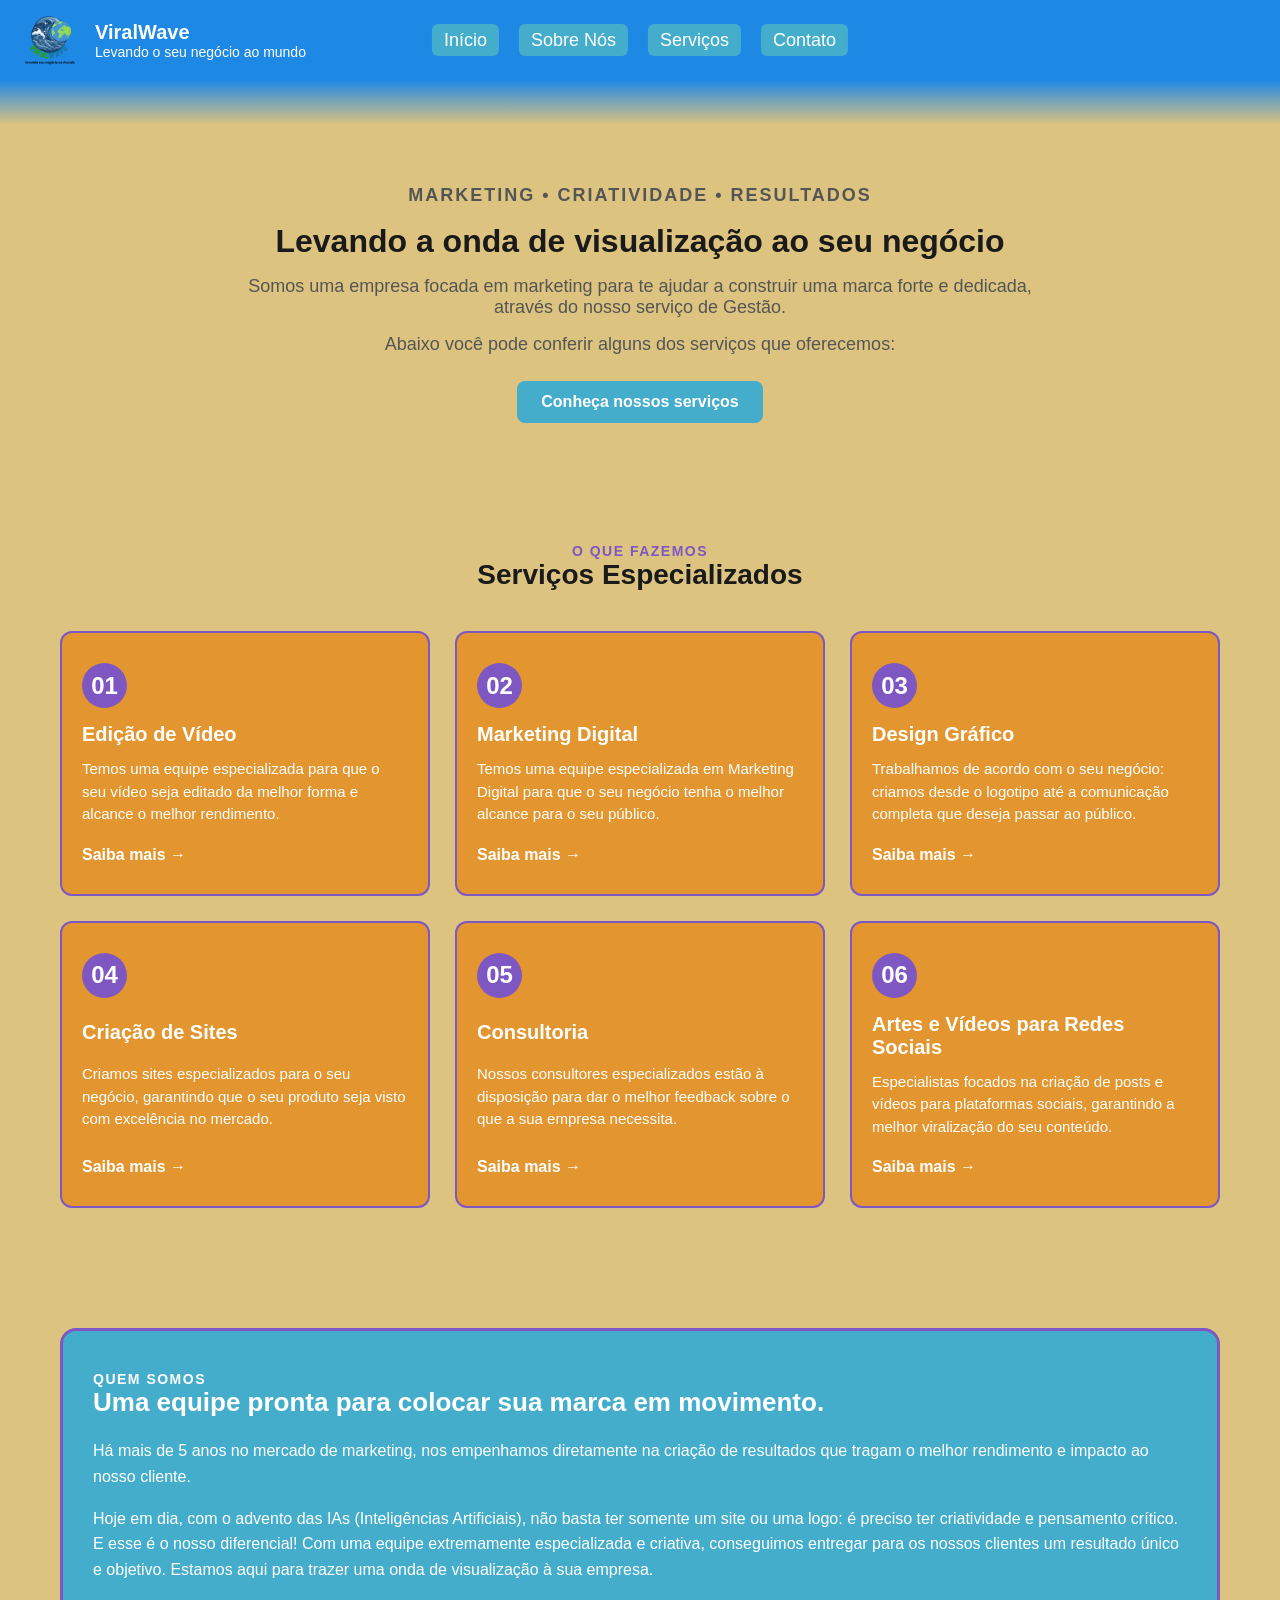
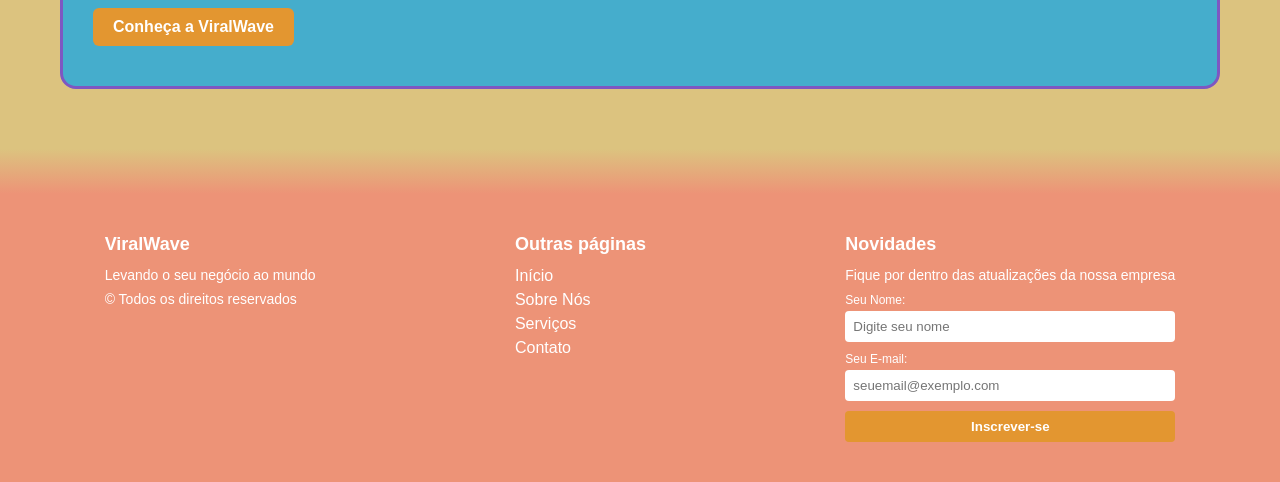
<file: pages/index.html>
<!DOCTYPE html>
<html lang="pt-br">
<head>
    <meta charset="UTF-8">
    <meta name="viewport" content="width=device-width, initial-scale=1.0">
    <title>ViralWave | Página inicial</title>

    <link rel="stylesheet" href="../style/global.css">
    <link rel="stylesheet" href="../style/index.css">
</head>

<body>

    <header class="header-principal">
        <div class="nav-container">

            <div class="marca-container">
                <img src="../images/ViralWave (1).svg" alt="Logo ViralWave" class="logo-img">

                <div class="titulos-marca">
                    <h1>ViralWave</h1>
                    <h2>Levando o seu negócio ao mundo</h2>
                </div>
            </div>

            <nav>
                <ul class="nav-principal">
                    <li><a href="../pages/index.html">Início</a></li>
                    <li><a href="../pages/sobre.html">Sobre Nós</a></li>
                    <li><a href="../pages/servicos.html">Serviços</a></li>
                    <li><a href="../pages/contato.html">Contato</a></li>
                </ul>
            </nav>
        
        </div>

        <div class="transicao-mar-areia"></div>
    </header>

    <main>

        <section class="inicio">
            <div class="inicio-conteudo">
                <p class="texto-destaque">MARKETING • CRIATIVIDADE • RESULTADOS</p>

                <h2>Levando a onda de visualização ao seu negócio</h2>

                <p>
                    Somos uma empresa focada em marketing para te ajudar a construir uma marca forte e dedicada, através do nosso serviço de Gestão.
                </p>

                <p>
                    Abaixo você pode conferir alguns dos serviços que oferecemos:
                </p>

                <a href="#servicos" class="botao-inicio">Conheça nossos serviços</a>
            </div>
        </section>

        <!-- Seção de Serviços em Grid (2 linhas de 3 cards) -->
        <section class="servicos" id="servicos">
            <div class="titulo-secao">
                <p>O QUE FAZEMOS</p>
                <h2>Serviços Especializados</h2>
            </div>

            <div class="cards-container">

                <div class="card">
                    <div class="numero-card">01</div>
                    <h3>Edição de Vídeo</h3>
                    <p>
                        Temos uma equipe especializada para que o seu vídeo seja editado da melhor forma e alcance o melhor rendimento.
                    </p>
                    <a href="../pages/servicos.html#edicao-video">Saiba mais →</a>
                </div>

                <div class="card">
                    <div class="numero-card">02</div>
                    <h3>Marketing Digital</h3>
                    <p>
                        Temos uma equipe especializada em Marketing Digital para que o seu negócio tenha o melhor alcance para o seu público.
                    </p>
                    <a href="../pages/servicos.html#marketing-digital">Saiba mais →</a>
                </div>

                <div class="card">
                    <div class="numero-card">03</div>
                    <h3>Design Gráfico</h3>
                    <p>
                        Trabalhamos de acordo com o seu negócio: criamos desde o logotipo até a comunicação completa que deseja passar ao público.
                    </p>
                    <a href="../pages/servicos.html#design-grafico">Saiba mais →</a>
                </div>

                <div class="card">
                    <div class="numero-card">04</div>
                    <h3>Criação de Sites</h3>
                    <p>
                        Criamos sites especializados para o seu negócio, garantindo que o seu produto seja visto com excelência no mercado.
                    </p>
                    <a href="../pages/servicos.html#criacao-sites">Saiba mais →</a>
                </div>

                <div class="card">
                    <div class="numero-card">05</div>
                    <h3>Consultoria</h3>
                    <p>
                        Nossos consultores especializados estão à disposição para dar o melhor feedback sobre o que a sua empresa necessita.
                    </p>
                    <a href="../pages/servicos.html#consultoria">Saiba mais →</a>
                </div>

                <div class="card">
                    <div class="numero-card">06</div>
                    <h3>Artes e Vídeos para Redes Sociais</h3>
                    <p>
                        Especialistas focados na criação de posts e vídeos para plataformas sociais, garantindo a melhor viralização do seu conteúdo.
                    </p>
                    <a href="../pages/servicos.html#redes-sociais">Saiba mais →</a>
                </div>

            </div>
        </section>

        <!-- Seção Sobre Nós formatada como Card -->
        <section class="sobre-nos">
            <div class="card-sobre">
                <div class="sobre-titulo">
                    <p>QUEM SOMOS</p>
                    <h2>Uma equipe pronta para colocar sua marca em movimento.</h2>
                </div>

                <div class="sobre-texto">
                    <p>
                        Há mais de 5 anos no mercado de marketing, nos empenhamos diretamente na criação de resultados que tragam o melhor rendimento e impacto ao nosso cliente.
                    </p>

                    <p>
                        Hoje em dia, com o advento das IAs (Inteligências Artificiais), não basta ter somente um site ou uma logo: é preciso ter criatividade e pensamento crítico.
                        E esse é o nosso diferencial! Com uma equipe extremamente especializada e criativa, conseguimos entregar para os nossos clientes um resultado único e objetivo.
                        Estamos aqui para trazer uma onda de visualização à sua empresa.
                    </p>

                    <a href="../pages/sobre.html" class="botao-sobre">Conheça a ViralWave</a>
                </div>
            </div>
        </section>

    </main>

    <footer>
        <div class="transicao-areia-rodape"></div>

        <div class="footer-container">

            <div class="direito">
                <h3>ViralWave</h3>
                <p>Levando o seu negócio ao mundo</p>
                <p>&copy; Todos os direitos reservados</p>
            </div>

            <div class="paginas">
                <h3>Outras páginas</h3>
                <ul>
                    <li><a href="../pages/index.html">Início</a></li>
                    <li><a href="../pages/sobre.html">Sobre Nós</a></li>
                    <li><a href="../pages/servicos.html">Serviços</a></li>
                    <li><a href="../pages/contato.html">Contato</a></li>
                </ul>
            </div>

            <div class="novidades">
                <h3>Novidades</h3>
                <p>Fique por dentro das atualizações da nossa empresa</p>

                <form autocomplete="off">
                    <div class="campo">
                        <label for="nome">Seu Nome:</label>
                        <input type="text" id="nome" name="nome" placeholder="Digite seu nome">
                    </div>

                    <div class="campo">
                        <label for="email">Seu E-mail:</label>
                        <input type="email" id="email" name="email" placeholder="seuemail@exemplo.com">
                    </div>

                    <button type="submit">Inscrever-se</button>
                </form>
            </div>

        </div>
    </footer>

</body>
</html>
</file>
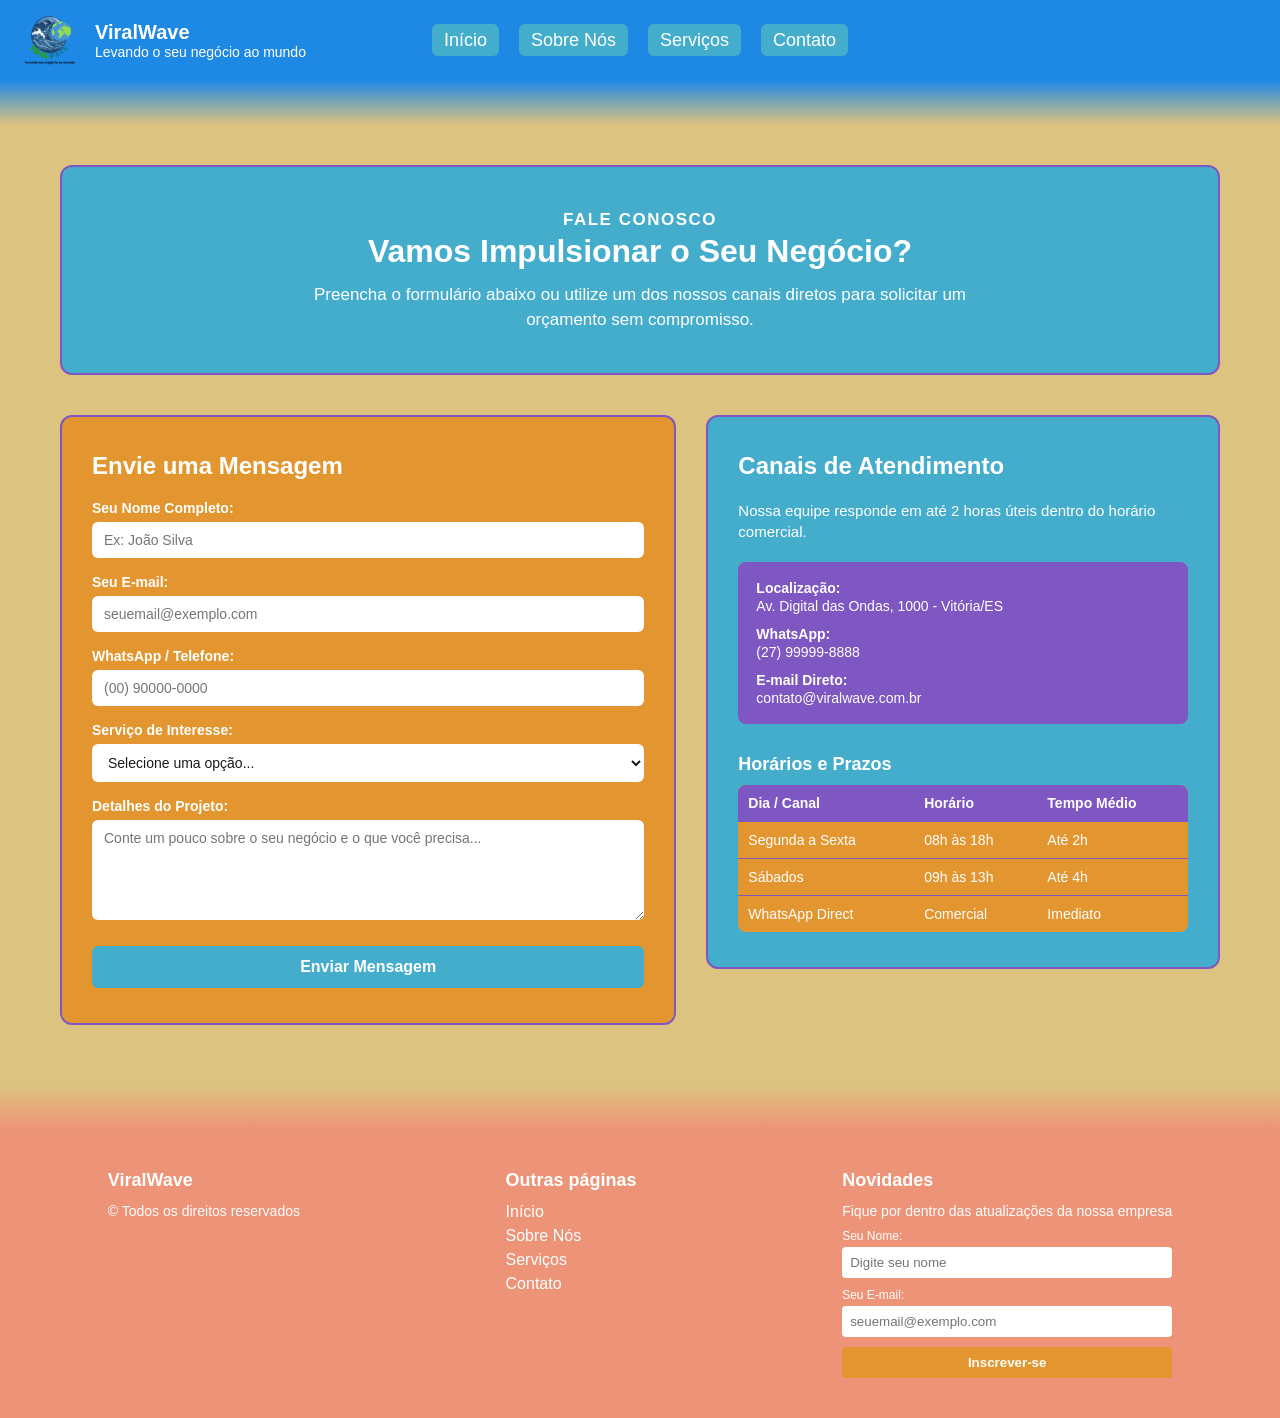
<file: pages/contato.html>
<!DOCTYPE html>
<html lang="pt-br">
<head>
    <meta charset="UTF-8">
    <meta name="viewport" content="width=device-width, initial-scale=1.0">
    <title>ViralWave | Contato</title>
    <link rel="stylesheet" href="../style/global.css">
    <link rel="stylesheet" href="../style/contato.css">
</head>
<body>
    
    <header class="header-principal">
        <div class="nav-container">
            <div class="marca-container">
                <img src="../images/ViralWave (1).svg" alt="Logo ViralWave" class="logo-img">
                <div class="titulos-marca">
                    <h1>ViralWave</h1>
                    <h2>Levando o seu negócio ao mundo</h2>
                </div>
            </div>

            <nav>
                <ul class="nav-principal">
                    <li><a href="../pages/index.html">Início</a></li>
                    <li><a href="../pages/sobre.html">Sobre Nós</a></li>
                    <li><a href="../pages/servicos.html">Serviços</a></li>
                    <li><a href="../pages/contato.html">Contato</a></li>
                </ul>
            </nav>
        </div>

        <div class="transicao-mar-areia"></div>
    </header>

    <main class="contato-main">

        <!-- CABEÇALHO DA PÁGINA -->
        <section class="contato-hero">
            <p class="tag-secao">FALE CONOSCO</p>
            <h2>Vamos Impulsionar o Seu Negócio?</h2>
            <p>Preencha o formulário abaixo ou utilize um dos nossos canais diretos para solicitar um orçamento sem compromisso.</p>
        </section>

        <!-- CONTAINER DE CONTATO (FORMULÁRIO + INFORMAÇÕES) -->
        <div class="contato-grid">

            <!-- COLUNA 1: FORMULÁRIO DE CONTATO -->
            <section class="card-formulario">
                <h3>Envie uma Mensagem</h3>
                <form autocomplete="off">
                    
                    <div class="campo-form">
                        <label for="nome-contato">Seu Nome Completo:</label>
                        <input type="text" id="nome-contato" name="nome" placeholder="Ex: João Silva" required>
                    </div>

                    <div class="campo-form">
                        <label for="email-contato">Seu E-mail:</label>
                        <input type="email" id="email-contato" name="email" placeholder="seuemail@exemplo.com" required>
                    </div>

                    <div class="campo-form">
                        <label for="telefone">WhatsApp / Telefone:</label>
                        <input type="tel" id="telefone" name="telefone" placeholder="(00) 90000-0000">
                    </div>

                    <div class="campo-form">
                        <label for="servico-interesse">Serviço de Interesse:</label>
                        <select id="servico-interesse" name="servico">
                            <option value="">Selecione uma opção...</option>
                            <option value="video">Edição de Vídeo</option>
                            <option value="marketing">Marketing Digital & Tráfego</option>
                            <option value="design">Design Gráfico & Logo</option>
                            <option value="site">Criação de Site / Landing Page</option>
                            <option value="consultoria">Consultoria Estratégica</option>
                            <option value="redes">Gestão de Redes Sociais</option>
                        </select>
                    </div>

                    <div class="campo-form">
                        <label for="mensagem">Detalhes do Projeto:</label>
                        <textarea id="mensagem" name="mensagem" rows="5" placeholder="Conte um pouco sobre o seu negócio e o que você precisa..."></textarea>
                    </div>

                    <button type="button" class="btn-enviar-contato">Enviar Mensagem</button>

                </form>
            </section>

            <!-- COLUNA 2: INFO + TABELA DE ATENDIMENTO -->
            <section class="card-info">
                <h3>Canais de Atendimento</h3>
                <p class="desc-info">Nossa equipe responde em até 2 horas úteis dentro do horário comercial.</p>

                <div class="dados-diretos">
                    <div class="item-dados">
                        <strong> Localização:</strong>
                        <span>Av. Digital das Ondas, 1000 - Vitória/ES</span>
                    </div>
                    <div class="item-dados">
                        <strong> WhatsApp:</strong>
                        <span>(27) 99999-8888</span>
                    </div>
                    <div class="item-dados">
                        <strong> E-mail Direto:</strong>
                        <span>contato@viralwave.com.br</span>
                    </div>
                </div>

                <!-- TABELA DE ATENDIMENTO -->
                <div class="tabela-container">
                    <h4>Horários e Prazos</h4>
                    <table class="tabela-atendimento">
                        <thead>
                            <tr>
                                <th>Dia / Canal</th>
                                <th>Horário</th>
                                <th>Tempo Médio</th>
                            </tr>
                        </thead>
                        <tbody>
                            <tr>
                                <td>Segunda a Sexta</td>
                                <td>08h às 18h</td>
                                <td>Até 2h</td>
                            </tr>
                            <tr>
                                <td>Sábados</td>
                                <td>09h às 13h</td>
                                <td>Até 4h</td>
                            </tr>
                            <tr>
                                <td>WhatsApp Direct</td>
                                <td>Comercial</td>
                                <td>Imediato</td>
                            </tr>
                        </tbody>
                    </table>
                </div>

            </section>

        </div>

    </main>

    <footer>
        <div class="transicao-areia-rodape"></div>

        <div class="footer-container">
            <div class="direito">
                <h3>ViralWave</h3>
                <p>&copy; Todos os direitos reservados</p>
            </div>

            <div class="paginas">
                <h3>Outras páginas</h3>
                <ul>
                    <li><a href="../pages/index.html">Início</a></li>
                    <li><a href="../pages/sobre.html">Sobre Nós</a></li>
                    <li><a href="../pages/servicos.html">Serviços</a></li>
                    <li><a href="../pages/contato.html">Contato</a></li>
                </ul>
            </div>

            <div class="novidades">
                <h3>Novidades</h3>
                <p>Fique por dentro das atualizações da nossa empresa</p>

                <form autocomplete="off">
                    <div class="campo">
                        <label for="nome">Seu Nome:</label>
                        <input type="text" id="nome" name="nome" placeholder="Digite seu nome">
                    </div>

                    <div class="campo">
                        <label for="email">Seu E-mail:</label>
                        <input type="email" id="email" name="email" placeholder="seuemail@exemplo.com">
                    </div>

                    <button type="button">Inscrever-se</button>
                </form>
            </div>
        </div>
    </footer>

</body>
</html>
</file>
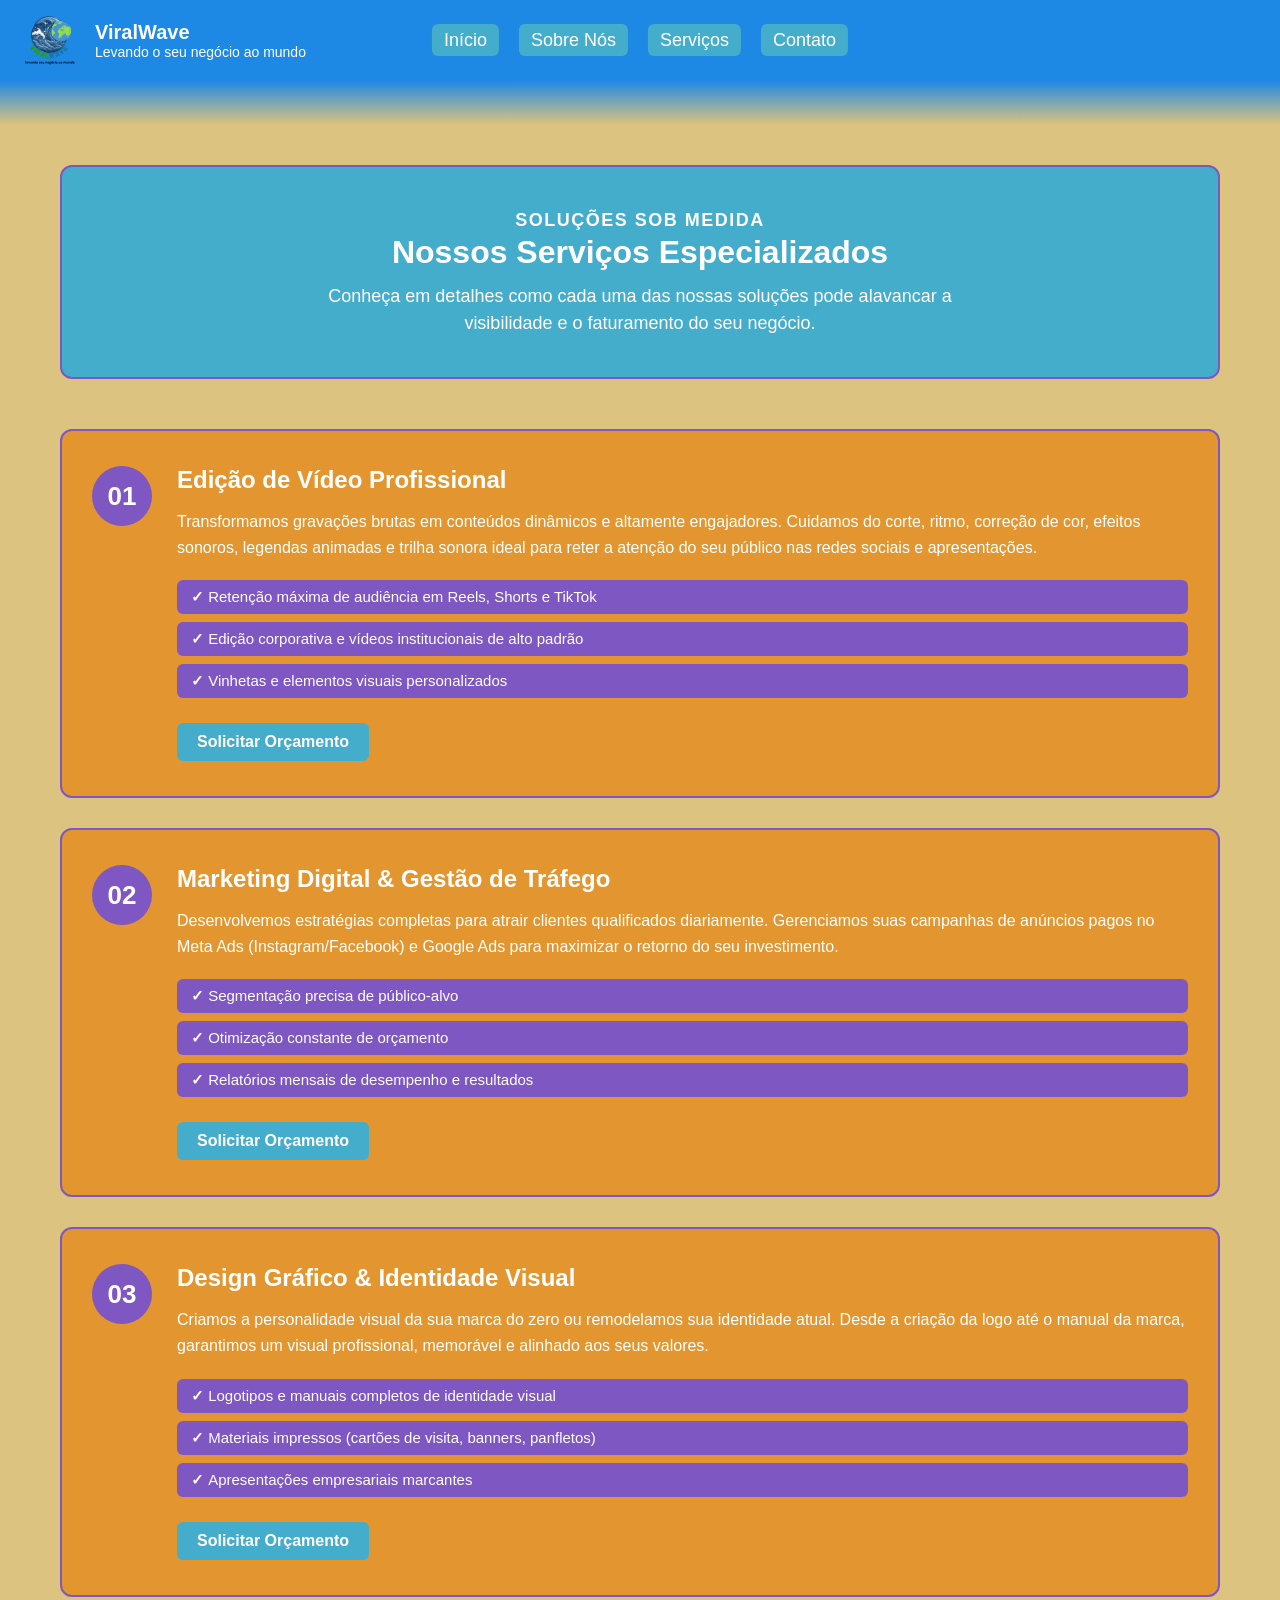
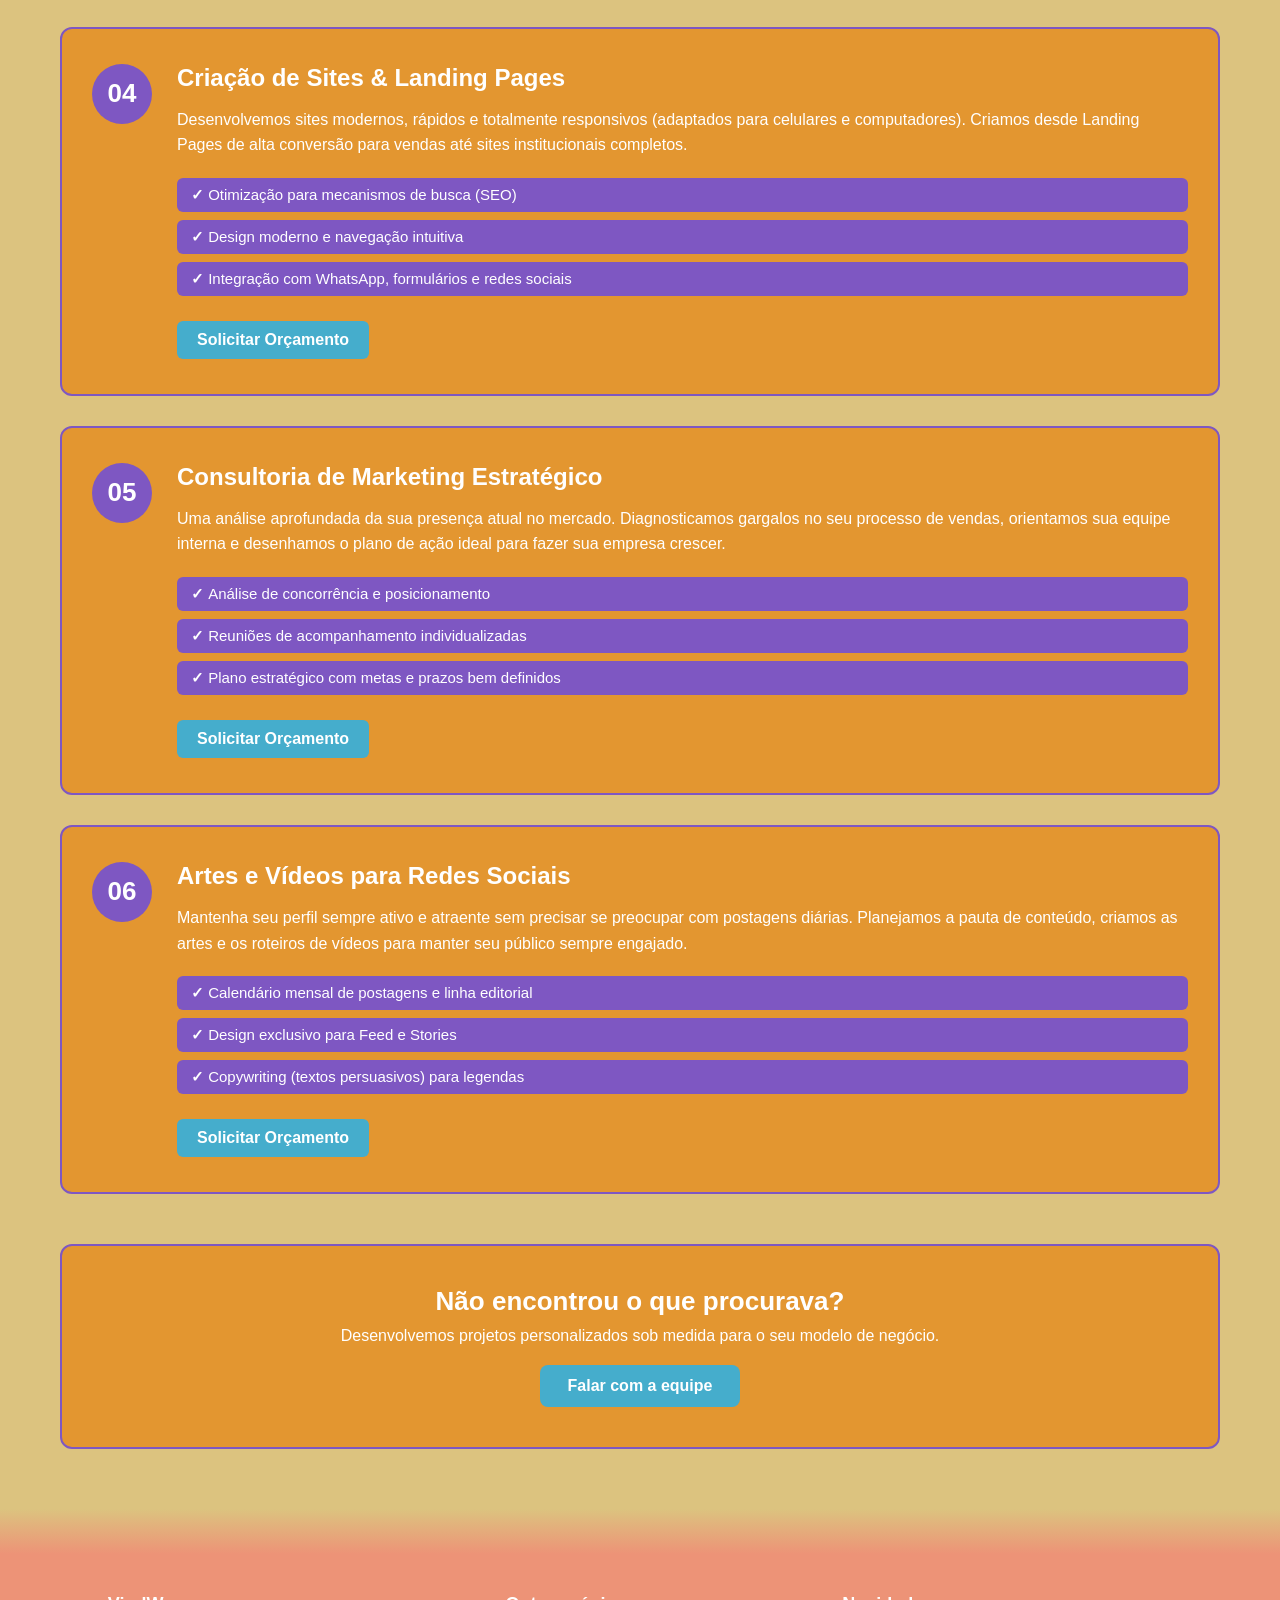
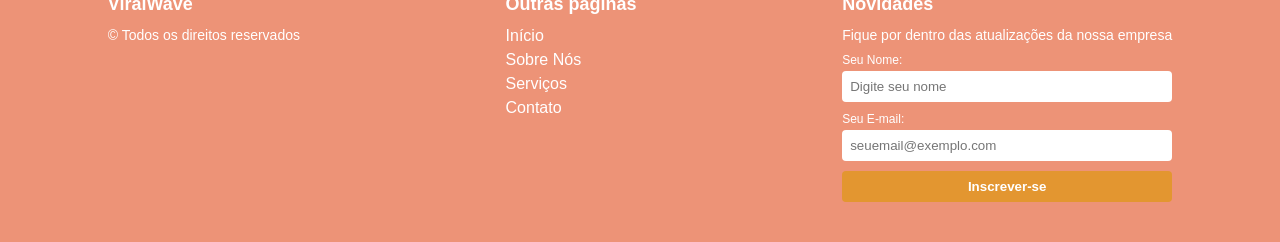
<file: pages/servicos.html>
<!DOCTYPE html>
<html lang="pt-br">
<head>
    <meta charset="UTF-8">
    <meta name="viewport" content="width=device-width, initial-scale=1.0">
    <title>ViralWave | Serviços Especializados</title>
    <link rel="stylesheet" href="../style/global.css">
    <link rel="stylesheet" href="../style/servicos.css">
</head>
<body>
    
    <header class="header-principal">
        <div class="nav-container">
            <div class="marca-container">
                <img src="../images/ViralWave (1).svg" alt="Logo ViralWave" class="logo-img">
                <div class="titulos-marca">
                    <h1>ViralWave</h1>
                    <h2>Levando o seu negócio ao mundo</h2>
                </div>
            </div>

            <nav>
                <ul class="nav-principal">
                    <li><a href="../pages/index.html">Início</a></li>
                    <li><a href="../pages/sobre.html">Sobre Nós</a></li>
                    <li><a href="../pages/servicos.html">Serviços</a></li>
                    <li><a href="../pages/contato.html">Contato</a></li>
                </ul>
            </nav>
        </div>

        <div class="transicao-mar-areia"></div>
    </header>

    <main class="servicos-main">
        
        <!-- CABEÇALHO DA PÁGINA -->
        <section class="servicos-hero">
            <p class="tag-secao">SOLUÇÕES SOB MEDIDA</p>
            <h2>Nossos Serviços Especializados</h2>
            <p>Conheça em detalhes como cada uma das nossas soluções pode alavancar a visibilidade e o faturamento do seu negócio.</p>
        </section>

        <!-- LISTA DETALHADA DE SERVIÇOS -->
        <section class="lista-servicos">

            <!-- Serviço 01 -->
            <article class="card-servico-detalhado" id="edicao-video">
                <div class="numero-servico">01</div>
                <div class="conteudo-servico">
                    <h3>Edição de Vídeo Profissional</h3>
                    <p>
                        Transformamos gravações brutas em conteúdos dinâmicos e altamente engajadores. Cuidamos do corte, ritmo, correção de cor, efeitos sonoros, legendas animadas e trilha sonora ideal para reter a atenção do seu público nas redes sociais e apresentações.
                    </p>
                    <ul class="beneficios-list">
                        <li>Retenção máxima de audiência em Reels, Shorts e TikTok</li>
                        <li>Edição corporativa e vídeos institucionais de alto padrão</li>
                        <li>Vinhetas e elementos visuais personalizados</li>
                    </ul>
                    <a href="../pages/contato.html" class="botao-solicitar">Solicitar Orçamento</a>
                </div>
            </article>

            <!-- Serviço 02 -->
            <article class="card-servico-detalhado" id="marketing-digital">
                <div class="numero-servico">02</div>
                <div class="conteudo-servico">
                    <h3>Marketing Digital & Gestão de Tráfego</h3>
                    <p>
                        Desenvolvemos estratégias completas para atrair clientes qualificados diariamente. Gerenciamos suas campanhas de anúncios pagos no Meta Ads (Instagram/Facebook) e Google Ads para maximizar o retorno do seu investimento.
                    </p>
                    <ul class="beneficios-list">
                        <li>Segmentação precisa de público-alvo</li>
                        <li>Otimização constante de orçamento</li>
                        <li>Relatórios mensais de desempenho e resultados</li>
                    </ul>
                    <a href="../pages/contato.html" class="botao-solicitar">Solicitar Orçamento</a>
                </div>
            </article>

            <!-- Serviço 03 -->
            <article class="card-servico-detalhado" id="design-grafico">
                <div class="numero-servico">03</div>
                <div class="conteudo-servico">
                    <h3>Design Gráfico & Identidade Visual</h3>
                    <p>
                        Criamos a personalidade visual da sua marca do zero ou remodelamos sua identidade atual. Desde a criação da logo até o manual da marca, garantimos um visual profissional, memorável e alinhado aos seus valores.
                    </p>
                    <ul class="beneficios-list">
                        <li>Logotipos e manuais completos de identidade visual</li>
                        <li>Materiais impressos (cartões de visita, banners, panfletos)</li>
                        <li>Apresentações empresariais marcantes</li>
                    </ul>
                    <a href="../pages/contato.html" class="botao-solicitar">Solicitar Orçamento</a>
                </div>
            </article>

            <!-- Serviço 04 -->
            <article class="card-servico-detalhado" id="criacao-sites">
                <div class="numero-servico">04</div>
                <div class="conteudo-servico">
                    <h3>Criação de Sites & Landing Pages</h3>
                    <p>
                        Desenvolvemos sites modernos, rápidos e totalmente responsivos (adaptados para celulares e computadores). Criamos desde Landing Pages de alta conversão para vendas até sites institucionais completos.
                    </p>
                    <ul class="beneficios-list">
                        <li>Otimização para mecanismos de busca (SEO)</li>
                        <li>Design moderno e navegação intuitiva</li>
                        <li>Integração com WhatsApp, formulários e redes sociais</li>
                    </ul>
                    <a href="../pages/contato.html" class="botao-solicitar">Solicitar Orçamento</a>
                </div>
            </article>

            <!-- Serviço 05 -->
            <article class="card-servico-detalhado" id="consultoria">
                <div class="numero-servico">05</div>
                <div class="conteudo-servico">
                    <h3>Consultoria de Marketing Estratégico</h3>
                    <p>
                        Uma análise aprofundada da sua presença atual no mercado. Diagnosticamos gargalos no seu processo de vendas, orientamos sua equipe interna e desenhamos o plano de ação ideal para fazer sua empresa crescer.
                    </p>
                    <ul class="beneficios-list">
                        <li>Análise de concorrência e posicionamento</li>
                        <li>Reuniões de acompanhamento individualizadas</li>
                        <li>Plano estratégico com metas e prazos bem definidos</li>
                    </ul>
                    <a href="../pages/contato.html" class="botao-solicitar">Solicitar Orçamento</a>
                </div>
            </article>

            <!-- Serviço 06 -->
            <article class="card-servico-detalhado" id="redes-sociais">
                <div class="numero-servico">06</div>
                <div class="conteudo-servico">
                    <h3>Artes e Vídeos para Redes Sociais</h3>
                    <p>
                        Mantenha seu perfil sempre ativo e atraente sem precisar se preocupar com postagens diárias. Planejamos a pauta de conteúdo, criamos as artes e os roteiros de vídeos para manter seu público sempre engajado.
                    </p>
                    <ul class="beneficios-list">
                        <li>Calendário mensal de postagens e linha editorial</li>
                        <li>Design exclusivo para Feed e Stories</li>
                        <li>Copywriting (textos persuasivos) para legendas</li>
                    </ul>
                    <a href="../pages/contato.html" class="botao-solicitar">Solicitar Orçamento</a>
                </div>
            </article>

        </section>

        <!-- CHAMADA DE CONTATO FINAL -->
        <section class="servicos-cta">
            <h2>Não encontrou o que procurava?</h2>
            <p>Desenvolvemos projetos personalizados sob medida para o seu modelo de negócio.</p>
            <a href="../pages/contato.html" class="botao-cta">Falar com a equipe</a>
        </section>

    </main>

    <footer>
        <div class="transicao-areia-rodape"></div>

        <div class="footer-container">
            <div class="direito">
                <h3>ViralWave</h3>
                <p>&copy; Todos os direitos reservados</p>
            </div>

            <div class="paginas">
                <h3>Outras páginas</h3>
                <ul>
                    <li><a href="../pages/index.html">Início</a></li>
                    <li><a href="../pages/sobre.html">Sobre Nós</a></li>
                    <li><a href="../pages/servicos.html">Serviços</a></li>
                    <li><a href="../pages/contato.html">Contato</a></li>
                </ul>
            </div>

            <div class="novidades">
                <h3>Novidades</h3>
                <p>Fique por dentro das atualizações da nossa empresa</p>

                <form autocomplete="off"">
                    <div class="campo">
                        <label for="nome">Seu Nome:</label>
                        <input type="text" id="nome" name="nome" placeholder="Digite seu nome">
                    </div>

                    <div class="campo">
                        <label for="email">Seu E-mail:</label>
                        <input type="email" id="email" name="email" placeholder="seuemail@exemplo.com">
                    </div>

                    <button type="button">Inscrever-se</button>
                </form>
            </div>
        </div>
    </footer>

</body>
</html>
</file>
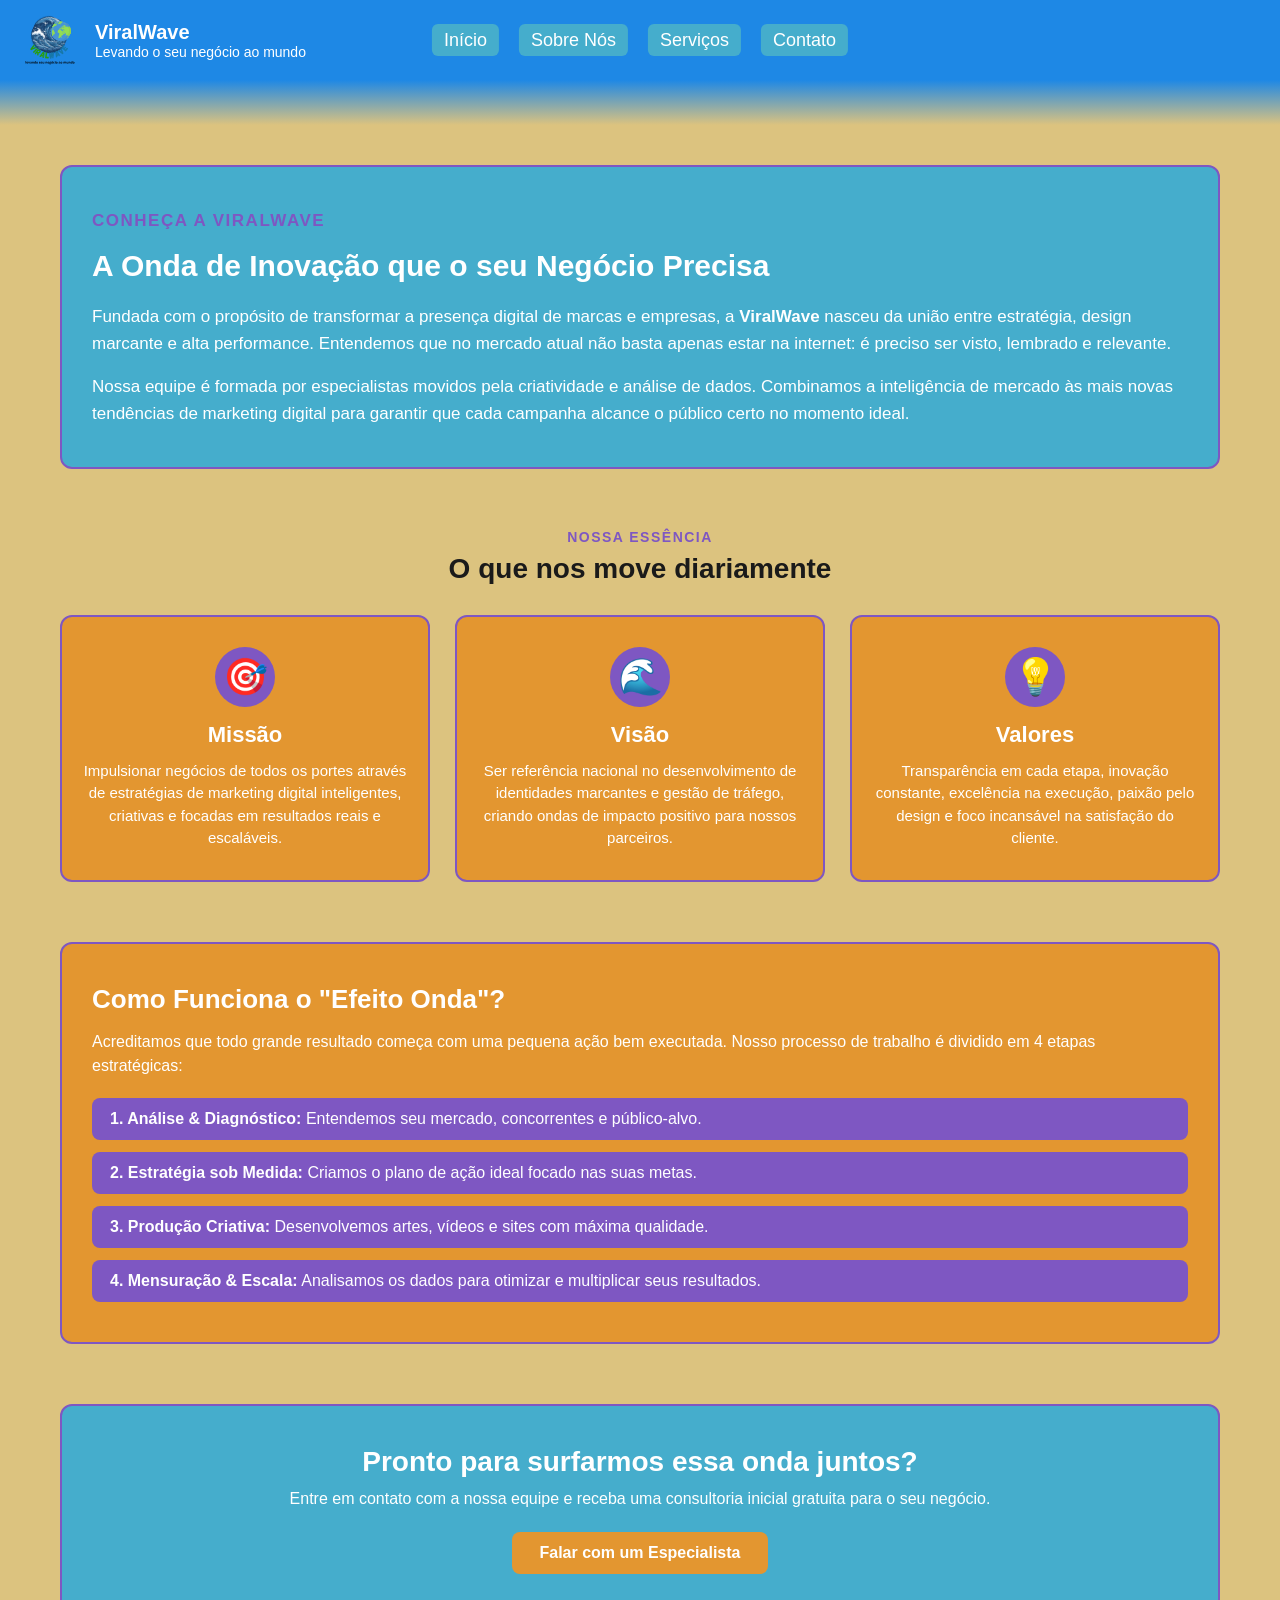
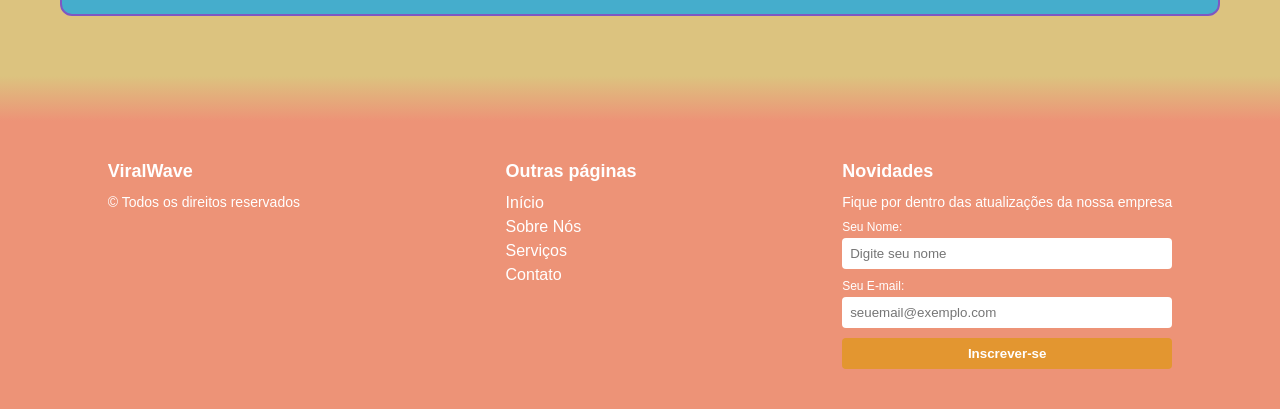
<file: pages/sobre.html>
<!DOCTYPE html>
<html lang="pt-br">
<head>
    <meta charset="UTF-8">
    <meta name="viewport" content="width=device-width, initial-scale=1.0">
    <title>ViralWave | Sobre Nós</title>
    <link rel="stylesheet" href="../style/global.css">
    <link rel="stylesheet" href="../style/sobre.css">
</head>
<body>
    
    <header class="header-principal">
        <div class="nav-container">
            <!-- Lado Esquerdo: Logo + Marca + Slogan -->
            <div class="marca-container">
                <img src="../images/ViralWave (1).svg" alt="Logo ViralWave" class="logo-img">
                <div class="titulos-marca">
                    <h1>ViralWave</h1>
                    <h2>Levando o seu negócio ao mundo</h2>
                </div>
            </div>

            <!-- Lado Direito: Links do Menu -->
            <nav>
                <ul class="nav-principal">
                    <li><a href="../pages/index.html">Início</a></li>
                    <li><a href="../pages/sobre.html">Sobre Nós</a></li>
                    <li><a href="../pages/servicos.html">Serviços</a></li>
                    <li><a href="../pages/contato.html">Contato</a></li>
                </ul>
            </nav>
        </div>

        <!-- Divisor de Gradiente/Onda entre Mar e Areia -->
        <div class="transicao-mar-areia"></div>
    </header>

    <main class="sobre-main">
        
        <!-- SEÇÃO 1: HISTÓRIA / QUEM SOMOS -->
        <section class="secao-historia">
            <div class="conteudo-historia">
                <p class="tag-secao">CONHEÇA A VIRALWAVE</p>
                <h2>A Onda de Inovação que o seu Negócio Precisa</h2>
                <p>
                    Fundada com o propósito de transformar a presença digital de marcas e empresas, a <strong>ViralWave</strong> nasceu da união entre estratégia, design marcante e alta performance. Entendemos que no mercado atual não basta apenas estar na internet: é preciso ser visto, lembrado e relevante.
                </p>
                <p>
                    Nossa equipe é formada por especialistas movidos pela criatividade e análise de dados. Combinamos a inteligência de mercado às mais novas tendências de marketing digital para garantir que cada campanha alcance o público certo no momento ideal.
                </p>
            </div>
        </section>

        <!-- SEÇÃO 2: MISSÃO, VISÃO E VALORES (3 CARDS) -->
        <section class="secao-pilares">
            <div class="titulo-secao-pilares">
                <p class="tag-secao">NOSSA ESSÊNCIA</p>
                <h2>O que nos move diariamente</h2>
            </div>

            <div class="pilares-container">
                <div class="card-pilar">
                    <div class="icone-pilar">🎯</div>
                    <h3>Missão</h3>
                    <p>Impulsionar negócios de todos os portes através de estratégias de marketing digital inteligentes, criativas e focadas em resultados reais e escaláveis.</p>
                </div>

                <div class="card-pilar">
                    <div class="icone-pilar">🌊</div>
                    <h3>Visão</h3>
                    <p>Ser referência nacional no desenvolvimento de identidades marcantes e gestão de tráfego, criando ondas de impacto positivo para nossos parceiros.</p>
                </div>

                <div class="card-pilar">
                    <div class="icone-pilar">💡</div>
                    <h3>Valores</h3>
                    <p>Transparência em cada etapa, inovação constante, excelência na execução, paixão pelo design e foco incansável na satisfação do cliente.</p>
                </div>
            </div>
        </section>

        <!-- SEÇÃO 3: NOSSO DIFERENCIAL -->
        <section class="secao-diferencial">
            <div class="card-diferencial">
                <h2>Como Funciona o "Efeito Onda"?</h2>
                <p>
                    Acreditamos que todo grande resultado começa com uma pequena ação bem executada. Nosso processo de trabalho é dividido em 4 etapas estratégicas:
                </p>
                <ul class="lista-diferenciais">
                    <li><strong>1. Análise & Diagnóstico:</strong> Entendemos seu mercado, concorrentes e público-alvo.</li>
                    <li><strong>2. Estratégia sob Medida:</strong> Criamos o plano de ação ideal focado nas suas metas.</li>
                    <li><strong>3. Produção Criativa:</strong> Desenvolvemos artes, vídeos e sites com máxima qualidade.</li>
                    <li><strong>4. Mensuração & Escala:</strong> Analisamos os dados para otimizar e multiplicar seus resultados.</li>
                </ul>
            </div>
        </section>

        <!-- SEÇÃO 4: CALL TO ACTION -->
        <section class="secao-cta">
            <h2>Pronto para surfarmos essa onda juntos?</h2>
            <p>Entre em contato com a nossa equipe e receba uma consultoria inicial gratuita para o seu negócio.</p>
            <a href="../pages/contato.html" class="botao-cta">Falar com um Especialista</a>
        </section>

    </main>

    <footer>
        <!-- Faixa de transição do tom de areia para o pôr do sol -->
        <div class="transicao-areia-rodape"></div>

        <div class="footer-container">
            <!-- Coluna 1: Marca e Direitos -->
            <div class="direito">
                <h3>ViralWave</h3>
                <p>&copy; Todos os direitos reservados</p>
            </div>

            <!-- Coluna 2: Navegação -->
            <div class="paginas">
                <h3>Outras páginas</h3>
                <ul>
                    <li><a href="../pages/index.html">Início</a></li>
                    <li><a href="../pages/sobre.html">Sobre Nós</a></li>
                    <li><a href="../pages/servicos.html">Serviços</a></li>
                    <li><a href="../pages/contato.html">Contato</a></li>
                </ul>
            </div>

            <!-- Coluna 3: Formulário de Novidades -->
            <div class="novidades">
                <h3>Novidades</h3>
                <p>Fique por dentro das atualizações da nossa empresa</p>

                <form autocomplete="off"">
                    <div class="campo">
                        <label for="nome">Seu Nome:</label>
                        <input type="text" id="nome" name="nome" placeholder="Digite seu nome">
                    </div>

                    <div class="campo">
                        <label for="email">Seu E-mail:</label>
                        <input type="email" id="email" name="email" placeholder="seuemail@exemplo.com">
                    </div>

                    <button type="button">Inscrever-se</button>
                </form>
            </div>
        </div>
    </footer>

</body>
</html>
</file>
<file: style/global.css>
:root {
    --cor-principal: #DCC37F;
    --cor-secundaria: #45ADCC;
    --cor-bordaCard: #7E57C2;
    --cor-rodape: #ED9377;
    --cor-navbar: #1E88E5;
    --cor-card: #E39630;

    --cor-texto-principal: #1A1A1A;
    --cor-texto-suave: #555555;
    --cor-texto-claros: #FFFFFF;

    --gap-nav: 20px;
    --altura-logo: 40px;
}

/* Reset Global */
* {
    margin: 0;
    padding: 0;
    box-sizing: border-box;
}

body {
    background-color: var(--cor-principal);
    font-family: Arial, Helvetica, sans-serif;
    color: var(--cor-texto-principal);
}


header.header-principal,
header.principal {
    background-color: var(--cor-navbar);
}

.nav-container {
    display: flex;
    justify-content: space-between; 
    align-items: center;
    padding: 0 25px;
    position: relative; 
    height: 80px; 
}

.marca-container {
    display: flex;
    align-items: center;
    gap: var(--gap-nav);
}

.logo-img {
    width: 50px; 
    height: auto;
}

.titulos-marca {
    display: flex;
    flex-direction: column;
    color: var(--cor-texto-claros);
}

.titulos-marca h1 {
    font-size: 20px;
}

.titulos-marca h2 {
    font-size: 14px;
    font-weight: normal;
}

nav {
    position: absolute; 
    left: 50%;
    transform: translateX(-50%); 
}

.nav-principal {
    display: flex; 
    list-style: none;
    gap: var(--gap-nav);
}

.nav-principal a {
    text-decoration: none;
    color: var(--cor-texto-claros); 
    font-size: 18px;
    background-color: var(--cor-secundaria); 
    padding: 6px 12px; 
    border-radius: 6px; 
    transition: all 0.3s ease; 
}

.nav-principal a:hover {
    background-color: var(--cor-bordaCard); 
    color: var(--cor-texto-claros); 
    transform: translateY(-2px);
} 


.transicao-mar-areia {
    width: 100%;
    height: 45px; 
    background: linear-gradient(to bottom, var(--cor-navbar), var(--cor-principal)); 
}


.transicao-areia-rodape {
    width: 100%;
    height: 45px;
    background: linear-gradient(to bottom, var(--cor-principal), var(--cor-rodape));
}

footer {
    background-color: var(--cor-rodape);
    color: var(--cor-texto-claros);
}

.footer-container {
    display: flex;
    justify-content: space-around;
    align-items: flex-start;
    padding: 40px 20px;
    gap: 30px;
    flex-wrap: wrap;
}

.footer-container h3 {
    margin-bottom: 12px;
    font-size: 18px;
}

.footer-container p {
    font-size: 14px;
    margin-bottom: 8px;
}

.footer-container .paginas ul {
    list-style: none;
}

.footer-container .paginas ul li {
    margin-bottom: 6px;
}

.footer-container .paginas ul li a {
    color: var(--cor-texto-claros);
    text-decoration: none;
    transition: color 0.2s ease;
}

.footer-container .paginas ul li a:hover {
    color: var(--cor-secundaria);
}

.novidades form {
    display: flex;
    flex-direction: column;
    gap: 10px;
    margin-top: 10px;
}

.novidades .campo {
    display: flex;
    flex-direction: column;
    gap: 4px;
}

.novidades label {
    font-size: 12px;
}

.novidades input {
    padding: 8px;
    border: none;
    border-radius: 4px;
    outline: none;
}

.novidades button {
    padding: 8px 12px;
    background-color: var(--cor-card);
    color: var(--cor-texto-claros);
    border: none;
    border-radius: 4px;
    cursor: pointer;
    font-weight: bold;
    transition: background-color 0.3s ease;
}

.novidades button:hover {
    background-color: var(--cor-bordaCard);
}

/* ==================== RESPONSIVIDADE GLOBAL ==================== */
@media (max-width: 768px) {

    .nav-container {
        flex-direction: column;
        height: auto;
        padding: 15px;
        gap: 15px;
    }

    nav {
        position: static;
        transform: none;
    }

    .nav-principal {
        flex-wrap: wrap;
        justify-content: center;
        gap: 10px;
    }

    .nav-principal a {
        font-size: 15px;
        padding: 6px 10px;
    }

    /* Ajusta as colunas do footer */
    .footer-container {
        flex-direction: column;
        align-items: center;
        text-align: center;
    }

    .novidades form {
        width: 100%;
        max-width: 300px;
    }
}
</file>
<file: style/index.css>
/* ==================== ESTILOS DA PÁGINA INICIAL (INDEX) ==================== */

/* --- SEÇÃO INÍCIO (HERO) --- */
.inicio {
    padding: 60px 20px;
    text-align: center;
}

.inicio-conteudo {
    max-width: 800px;
    margin: 0 auto;
    display: flex;
    flex-direction: column;
    align-items: center;
    gap: 16px;
}

.texto-destaque {
    font-weight: bold;
    letter-spacing: 2px;
    color: var(--cor-bordaCard);
    font-size: 14px;
}

.inicio-conteudo h2 {
    font-size: 32px;
    color: var(--cor-texto-principal);
    line-height: 1.2;
}

.inicio-conteudo p {
    font-size: 18px;
    color: var(--cor-texto-suave);
}

.botao-inicio {
    display: inline-block;
    margin-top: 10px;
    padding: 12px 24px;
    background-color: var(--cor-secundaria);
    color: var(--cor-texto-claros);
    text-decoration: none;
    font-weight: bold;
    border-radius: 8px;
    transition: all 0.3s ease;
}

.botao-inicio:hover {
    background-color: var(--cor-bordaCard);
    transform: translateY(-3px);
}

/* --- SEÇÃO SERVIÇOS (2 LINHAS X 3 CARDS) --- */
.servicos {
    padding: 60px 20px;
    max-width: 1200px;
    margin: 0 auto;
}

.titulo-secao {
    text-align: center;
    margin-bottom: 40px;
}

.titulo-secao p {
    font-weight: bold;
    color: var(--cor-bordaCard);
    letter-spacing: 1.5px;
    font-size: 14px;
}

.titulo-secao h2 {
    font-size: 28px;
    color: var(--cor-texto-principal);
}

/* Grid configurado para 3 colunas (2 linhas com 6 cards no total) */
.cards-container {
    display: grid;
    grid-template-columns: repeat(3, 1fr);
    gap: 25px;
}

.card {
    background-color: var(--cor-card);
    border: 2px solid var(--cor-bordaCard);
    border-radius: 12px;
    padding: 30px 20px;
    display: flex;
    flex-direction: column;
    justify-content: space-between;
    transition: transform 0.3s ease, box-shadow 0.3s ease;
}

.card:hover {
    transform: translateY(-5px);
}

.numero-card {
    font-size: 24px;
    font-weight: bold;
    color: var(--cor-texto-claros);
    background-color: var(--cor-bordaCard);
    width: 45px;
    height: 45px;
    display: flex;
    align-items: center;
    justify-content: center;
    border-radius: 50%;
    margin-bottom: 15px;
}

.card h3 {
    font-size: 20px;
    color: var(--cor-texto-claros);
    margin-bottom: 12px;
}

.card p {
    font-size: 15px;
    color: var(--cor-texto-claros);
    line-height: 1.5;
    margin-bottom: 20px;
}

.card a {
    color: var(--cor-texto-claros);
    text-decoration: none;
    font-weight: bold;
    transition: color 0.2s ease;
}

.card a:hover {
    color: var(--cor-secundaria);
}

/* --- SEÇÃO SOBRE NÓS (CARD DESTACADO) --- */
.sobre-nos {
    padding: 60px 20px;
    max-width: 1200px;
    margin: 0 auto;
}

.card-sobre {
    background-color: var(--cor-secundaria);
    border: 3px solid var(--cor-bordaCard);
    border-radius: 16px;
    padding: 40px 30px;
}

.sobre-titulo {
    margin-bottom: 20px;
}

.sobre-titulo p {
    font-weight: bold;
    color: var(--cor-texto-claros);
    letter-spacing: 1.5px;
    font-size: 14px;
}

.sobre-titulo h2 {
    font-size: 26px;
    color: var(--cor-texto-claros);
}

.sobre-texto p {
    font-size: 16px;
    color: var(--cor-texto-claros);
    line-height: 1.6;
    margin-bottom: 16px;
}

.botao-sobre {
    display: inline-block;
    margin-top: 10px;
    padding: 10px 20px;
    background-color: var(--cor-card);
    color: var(--cor-texto-claros);
    text-decoration: none;
    font-weight: bold;
    border-radius: 6px;
    transition: background-color 0.3s ease;
}

.botao-sobre:hover {
    background-color: var(--cor-bordaCard);
}

/* RESPONSIVIDADE PARA TELAS MENORES */
@media (max-width: 900px) {
    .cards-container {
        grid-template-columns: repeat(2, 1fr); /* 2 colunas em tablets */
    }
}

@media (max-width: 600px) {
    .cards-container {
        grid-template-columns: 1fr; /* 1 coluna em celulares */
    }
}
</file>
<file: style/contato.css>
/* ==================== ESTILOS DA PÁGINA CONTATO ==================== */

.contato-main {
    max-width: 1200px;
    margin: 0 auto;
    padding: 40px 20px 60px 20px;
    display: flex;
    flex-direction: column;
    gap: 40px;
}

/* Tag de Seção */
.tag-secao {
    font-weight: bold;
    color: var(--cor-bordaCard);
    letter-spacing: 1.5px;
    font-size: 14px;
    margin-bottom: 8px;
}

/* --- HERO DA PÁGINA --- */
.contato-hero {
    text-align: center;
    background-color: var(--cor-secundaria);
    border: 2px solid var(--cor-bordaCard);
    border-radius: 12px;
    padding: 40px 20px;
    color: var(--cor-texto-claros);
}

.contato-hero .tag-secao {
    color: var(--cor-texto-claros);
}

.contato-hero h2 {
    font-size: 32px;
    margin-bottom: 12px;
}

.contato-hero p {
    font-size: 17px;
    max-width: 700px;
    margin: 0 auto;
    line-height: 1.5;
}

/* --- GRID DE CONTATO (FORM + INFO) --- */
.contato-grid {
    display: grid;
    grid-template-columns: 1.2fr 1fr;
    gap: 30px;
    align-items: start;
}

/* Card 1: Formulário */
.card-formulario {
    background-color: var(--cor-card);
    border: 2px solid var(--cor-bordaCard);
    border-radius: 12px;
    padding: 35px 30px;
    color: var(--cor-texto-claros);
}

.card-formulario h3 {
    font-size: 24px;
    margin-bottom: 20px;
}

.card-formulario form {
    display: flex;
    flex-direction: column;
    gap: 16px;
}

.campo-form {
    display: flex;
    flex-direction: column;
    gap: 6px;
}

.campo-form label {
    font-size: 14px;
    font-weight: bold;
}

.campo-form input,
.campo-form select,
.campo-form textarea {
    padding: 10px 12px;
    border: none;
    border-radius: 6px;
    outline: none;
    font-family: inherit;
    font-size: 14px;
    background-color: var(--cor-texto-claros);
    color: var(--cor-texto-principal);
}

.campo-form textarea {
    resize: vertical;
}

.btn-enviar-contato {
    margin-top: 10px;
    padding: 12px 20px;
    background-color: var(--cor-secundaria);
    color: var(--cor-texto-claros);
    border: none;
    border-radius: 6px;
    font-size: 16px;
    font-weight: bold;
    cursor: pointer;
    transition: background-color 0.3s ease, transform 0.2s ease;
}

.btn-enviar-contato:hover {
    background-color: var(--cor-bordaCard);
    transform: translateY(-2px);
}

/* Card 2: Informações e Tabela */
.card-info {
    background-color: var(--cor-secundaria);
    border: 2px solid var(--cor-bordaCard);
    border-radius: 12px;
    padding: 35px 30px;
    color: var(--cor-texto-claros);
    display: flex;
    flex-direction: column;
    gap: 20px;
}

.card-info h3 {
    font-size: 24px;
}

.desc-info {
    font-size: 15px;
    line-height: 1.4;
}

.dados-diretos {
    display: flex;
    flex-direction: column;
    gap: 12px;
    background-color: var(--cor-bordaCard);
    padding: 18px;
    border-radius: 8px;
}

.item-dados {
    display: flex;
    flex-direction: column;
    gap: 2px;
    font-size: 14px;
}

/* TABELA DE ATENDIMENTO */
.tabela-container {
    margin-top: 10px;
    display: flex;
    flex-direction: column;
    gap: 10px;
}

.tabela-container h4 {
    font-size: 18px;
}

.tabela-atendimento {
    width: 100%;
    border-collapse: collapse;
    background-color: var(--cor-card);
    border-radius: 8px;
    overflow: hidden;
    font-size: 14px;
}

.tabela-atendimento th,
.tabela-atendimento td {
    padding: 10px;
    text-align: left;
    border-bottom: 1px solid var(--cor-bordaCard);
}

.tabela-atendimento th {
    background-color: var(--cor-bordaCard);
    color: var(--cor-texto-claros);
    font-weight: bold;
}

.tabela-atendimento tr:last-child td {
    border-bottom: none;
}

/* ==================== RESPONSIVIDADE DA PÁGINA CONTATO ==================== */
@media (max-width: 900px) {
    .contato-grid {
        grid-template-columns: 1fr;
    }
}

@media (max-width: 600px) {
    .contato-main {
        padding-top: 20px;
        gap: 25px;
    }

    .card-formulario,
    .card-info {
        padding: 25px 18px;
    }

    .contato-hero h2 {
        font-size: 24px;
    }

    .tabela-atendimento th,
    .tabela-atendimento td {
        padding: 8px 6px;
        font-size: 12px;
    }
}
</file>
<file: style/servicos.css>
/* ==================== ESTILOS DA PÁGINA SERVIÇOS ==================== */

.servicos-main {
    max-width: 1200px;
    margin: 0 auto;
    padding: 40px 20px 60px 20px;
    display: flex;
    flex-direction: column;
    gap: 50px;
}

/* Tag de Seção */
.tag-secao {
    font-weight: bold;
    color: var(--cor-bordaCard);
    letter-spacing: 1.5px;
    font-size: 14px;
    margin-bottom: 8px;
}

/* --- HERO DA PÁGINA --- */
.servicos-hero {
    text-align: center;
    background-color: var(--cor-secundaria);
    border: 2px solid var(--cor-bordaCard);
    border-radius: 12px;
    padding: 40px 20px;
    color: var(--cor-texto-claros);
}

.servicos-hero .tag-secao {
    color: var(--cor-texto-claros);
}

.servicos-hero h2 {
    font-size: 32px;
    margin-bottom: 12px;
}

.servicos-hero p {
    font-size: 18px;
    max-width: 700px;
    margin: 0 auto;
    line-height: 1.5;
}

/* --- LISTA DE CARDS DETALHADOS --- */
.lista-servicos {
    display: flex;
    flex-direction: column;
    gap: 30px;
}

.card-servico-detalhado {
    background-color: var(--cor-card);
    border: 2px solid var(--cor-bordaCard);
    border-radius: 12px;
    padding: 35px 30px;
    display: flex;
    gap: 25px;
    align-items: flex-start;
    transition: transform 0.3s ease, box-shadow 0.3s ease;
    scroll-margin-top: 20px; /* Garante margem confortável ao rolar via link da home */
}

.card-servico-detalhado:hover {
    transform: translateY(-4px);
}

.numero-servico {
    font-size: 26px;
    font-weight: bold;
    color: var(--cor-texto-claros);
    background-color: var(--cor-bordaCard);
    min-width: 60px;
    height: 60px;
    display: flex;
    align-items: center;
    justify-content: center;
    border-radius: 50%;
    flex-shrink: 0;
}

.conteudo-servico {
    display: flex;
    flex-direction: column;
    gap: 15px;
    flex-grow: 1;
}

.conteudo-servico h3 {
    font-size: 24px;
    color: var(--cor-texto-claros);
}

.conteudo-servico p {
    font-size: 16px;
    color: var(--cor-texto-claros);
    line-height: 1.6;
}

.beneficios-list {
    list-style: none;
    display: flex;
    flex-direction: column;
    gap: 8px;
    margin: 5px 0 10px 0;
}

.beneficios-list li {
    font-size: 15px;
    color: var(--cor-texto-claros);
    background-color: var(--cor-bordaCard);
    padding: 8px 14px;
    border-radius: 6px;
}

.beneficios-list li::before {
    content: "✓ ";
    font-weight: bold;
}

.botao-solicitar {
    align-self: flex-start;
    padding: 10px 20px;
    background-color: var(--cor-secundaria);
    color: var(--cor-texto-claros);
    text-decoration: none;
    font-weight: bold;
    border-radius: 6px;
    transition: background-color 0.3s ease, transform 0.2s ease;
}

.botao-solicitar:hover {
    background-color: var(--cor-bordaCard);
    transform: translateY(-2px);
}

/* --- CTA FINAL --- */
.servicos-cta {
    text-align: center;
    background-color: var(--cor-card);
    border: 2px solid var(--cor-bordaCard);
    border-radius: 12px;
    padding: 40px 20px;
    color: var(--cor-texto-claros);
}

.servicos-cta h2 {
    font-size: 26px;
    margin-bottom: 10px;
}

.servicos-cta p {
    font-size: 16px;
    margin-bottom: 20px;
}

.botao-cta {
    display: inline-block;
    padding: 12px 28px;
    background-color: var(--cor-secundaria);
    color: var(--cor-texto-claros);
    text-decoration: none;
    font-weight: bold;
    font-size: 16px;
    border-radius: 8px;
    transition: background-color 0.3s ease, transform 0.2s ease;
}

.botao-cta:hover {
    background-color: var(--cor-bordaCard);
    transform: translateY(-2px);
}

/* ==================== RESPONSIVIDADE DA PÁGINA SERVIÇOS ==================== */
@media (max-width: 768px) {
    .card-servico-detalhado {
        flex-direction: column;
        align-items: flex-start;
        padding: 25px 20px;
    }

    .numero-servico {
        width: 50px;
        height: 50px;
        font-size: 20px;
        min-width: 50px;
    }

    .servicos-hero h2 {
        font-size: 24px;
    }

    .conteudo-servico h3 {
        font-size: 20px;
    }

    .botao-solicitar {
        width: 100%;
        text-align: center;
    }
}
</file>
<file: style/sobre.css>
/* ==================== ESTILOS DA PÁGINA SOBRE NÓS ==================== */

.sobre-main {
    max-width: 1200px;
    margin: 0 auto;
    padding: 40px 20px 60px 20px;
    display: flex;
    flex-direction: column;
    gap: 60px;
}

/* Tags de destaque */
.tag-secao {
    font-weight: bold;
    color: var(--cor-bordaCard);
    letter-spacing: 1.5px;
    font-size: 14px;
    margin-bottom: 8px;
}

/* --- SEÇÃO 1: HISTÓRIA --- */
.secao-historia {
    background-color: var(--cor-secundaria);
    border: 2px solid var(--cor-bordaCard);
    border-radius: 12px;
    padding: 40px 30px;
    color: var(--cor-texto-claros);
}

.conteudo-historia h2 {
    font-size: 30px;
    margin-bottom: 20px;
    color: var(--cor-texto-claros);
}

.conteudo-historia p {
    font-size: 17px;
    line-height: 1.6;
    margin-bottom: 15px;
}

.conteudo-historia p:last-child {
    margin-bottom: 0;
}

/* --- SEÇÃO 2: PILARES (MISSÃO, VISÃO, VALORES) --- */
.titulo-secao-pilares {
    text-align: center;
    margin-bottom: 30px;
}

.titulo-secao-pilares h2 {
    font-size: 28px;
    color: var(--cor-texto-principal);
}

.pilares-container {
    display: grid;
    grid-template-columns: repeat(3, 1fr);
    gap: 25px;
}

.card-pilar {
    background-color: var(--cor-card);
    border: 2px solid var(--cor-bordaCard);
    border-radius: 12px;
    padding: 30px 20px;
    text-align: center;
    display: flex;
    flex-direction: column;
    align-items: center;
    transition: transform 0.3s ease;
}

.card-pilar:hover {
    transform: translateY(-5px);
}

.icone-pilar {
    font-size: 36px;
    margin-bottom: 15px;
    background-color: var(--cor-bordaCard);
    width: 60px;
    height: 60px;
    display: flex;
    align-items: center;
    justify-content: center;
    border-radius: 50%;
}

.card-pilar h3 {
    font-size: 22px;
    color: var(--cor-texto-claros);
    margin-bottom: 12px;
}

.card-pilar p {
    font-size: 15px;
    color: var(--cor-texto-claros);
    line-height: 1.5;
}

/* --- SEÇÃO 3: DIFERENCIAL --- */
.card-diferencial {
    background-color: var(--cor-card);
    border: 2px solid var(--cor-bordaCard);
    border-radius: 12px;
    padding: 40px 30px;
    color: var(--cor-texto-claros);
}

.card-diferencial h2 {
    font-size: 26px;
    margin-bottom: 15px;
}

.card-diferencial p {
    font-size: 16px;
    margin-bottom: 20px;
    line-height: 1.5;
}

.lista-diferenciais {
    list-style: none;
    display: flex;
    flex-direction: column;
    gap: 12px;
}

.lista-diferenciais li {
    font-size: 16px;
    background-color: var(--cor-bordaCard);
    padding: 12px 18px;
    border-radius: 8px;
    color: var(--cor-texto-claros);
}

/* --- SEÇÃO 4: CTA --- */
.secao-cta {
    text-align: center;
    background-color: var(--cor-secundaria);
    border: 2px solid var(--cor-bordaCard);
    border-radius: 12px;
    padding: 40px 20px;
    color: var(--cor-texto-claros);
}

.secao-cta h2 {
    font-size: 28px;
    margin-bottom: 12px;
}

.secao-cta p {
    font-size: 16px;
    margin-bottom: 24px;
}

.botao-cta {
    display: inline-block;
    padding: 12px 28px;
    background-color: var(--cor-card);
    color: var(--cor-texto-claros);
    text-decoration: none;
    font-weight: bold;
    font-size: 16px;
    border-radius: 8px;
    transition: background-color 0.3s ease, transform 0.2s ease;
}

.botao-cta:hover {
    background-color: var(--cor-bordaCard);
    transform: translateY(-2px);
}

/* ==================== RESPONSIVIDADE DA PÁGINA SOBRE ==================== */
@media (max-width: 900px) {
    .pilares-container {
        grid-template-columns: repeat(2, 1fr);
    }
}

@media (max-width: 600px) {
    .sobre-main {
        gap: 40px;
        padding-top: 20px;
    }

    .pilares-container {
        grid-template-columns: 1fr;
    }

    .secao-historia,
    .card-diferencial,
    .secao-cta {
        padding: 25px 18px;
    }

    .conteudo-historia h2,
    .secao-cta h2 {
        font-size: 22px;
    }
}
</file>
